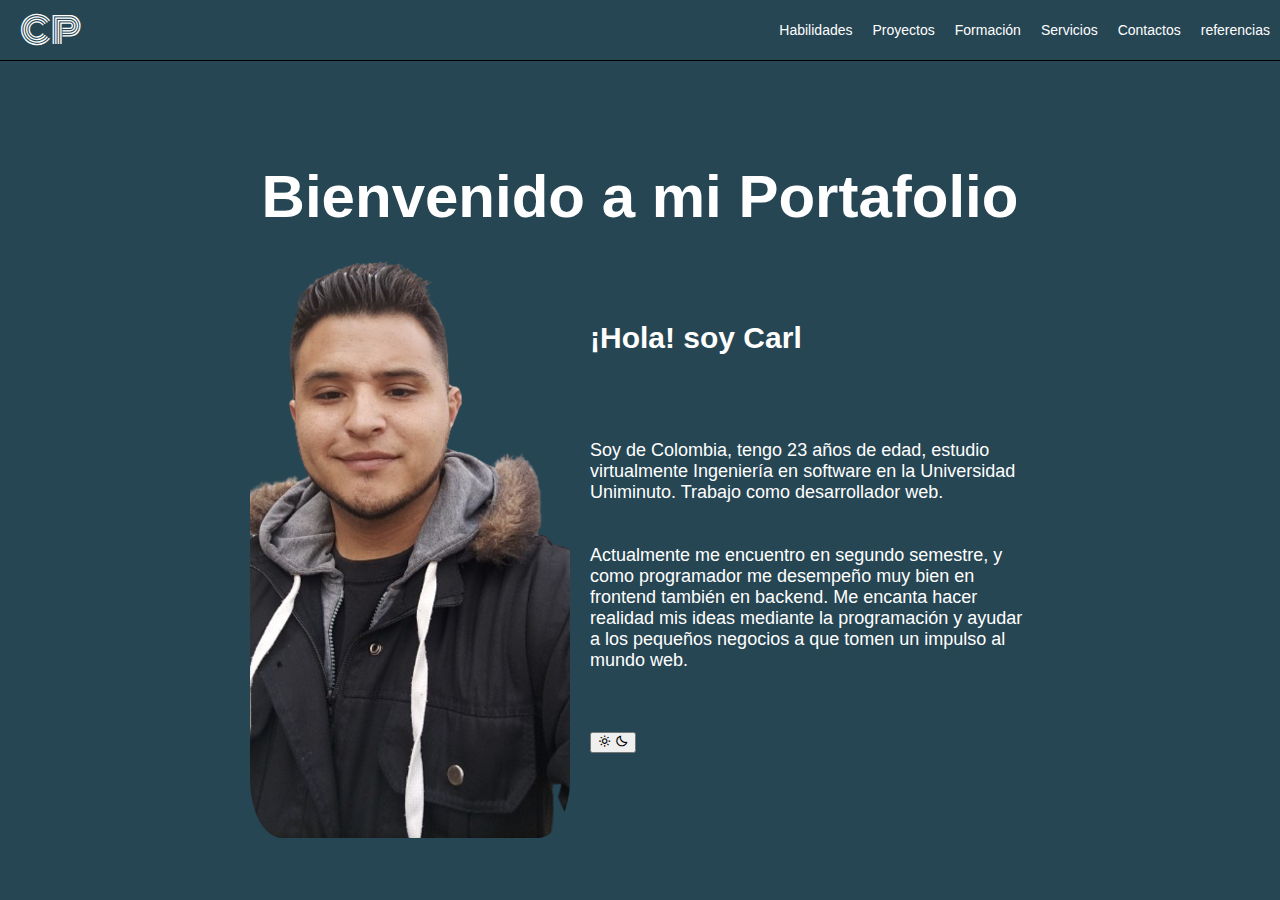
<file: index.html>
<!DOCTYPE html>
<html lang="es">
  <head>
    <script src="https://ajax.googleapis.com/ajax/libs/jquery/3.5.1/jquery.min.js"></script>

    <meta charset="UTF-8" />
    <meta name="viewport" content="width=device-width, initial-scale=1.0" />
    <title>CP-Carlos Patiño</title>
    <link
      rel="stylesheet"
      href="https://fonts.googleapis.com/css2?family=Monoton&display=swap"
    />
    <link rel="stylesheet" href="https://boxicons.com/css/boxicons.min.css" />
    <link rel="stylesheet" href="css/styles.css" />
  </head>
  <body>
    <div class="navbar">
      <p
        class="navbar-name"
        id="navbarName"
        onclick="window.location.href='index.html'"
      >
        Carlos Patiño
      </p>
      <a
        href="index.html"
        class="initials light-mode-logo"
        onmouseover="showName();"
        onmouseout="hideName();"
      >
        <span class="visible-text" id="initials">CP</span>
        <span class="full-name" style="display: none">CARLOS PATIÑO</span>
      </a>
      <div class="navbar-toggler" onclick="toggleNav()">
        <div class="line"></div>
        <div class="line"></div>
        <div class="line"></div>
      </div>
      <div class="navbar-right" id="navbarRight">
        <a href="habilidades.html" class="navbar-button">Habilidades</a>
        <a href="proyectos.html" class="navbar-button">Proyectos</a>
        <a href="formacion.html" class="navbar-button">Formación</a>
        <a href="servicios.html" class="navbar-button">Servicios</a>
        <a href="contactos.html" class="navbar-button">Contactos</a>
        <a href="referencias.html" class="navbar-button">referencias</a>
      </div>
    </div>

    <main>
      <h1 style="font-size: 60px">Bienvenido a mi Portafolio</h1>
      <br />
      <div class="info-container">
        <img src="foto.png" alt="Tu foto" />
        <div class="description">
          <br /><br />
          <h2 id="titulo-container" style="font-size: 80px"></h2>
          <br /><br />
          <p>
            Soy de Colombia, tengo 23 años de edad, estudio virtualmente
            Ingeniería en software en la Universidad Uniminuto. Trabajo como
            desarrollador web.<br /><br /><br />Actualmente me encuentro en
            segundo semestre, y como programador me desempeño muy bien en
            frontend también en backend. Me encanta hacer realidad mis ideas
            mediante la programación y ayudar a los pequeños negocios a que
            tomen un impulso al mundo web.
          </p>
          <br /><br />
          <button id="themeButton">
            <span class="icon-container">
              <i class="bx bx-sun"></i>
              <i class="bx bx-moon"></i>
            </span>
          </button>
        </div>
      </div>
    </main>

    <script src="js/script.js"></script>
  </body>
</html>
</file>
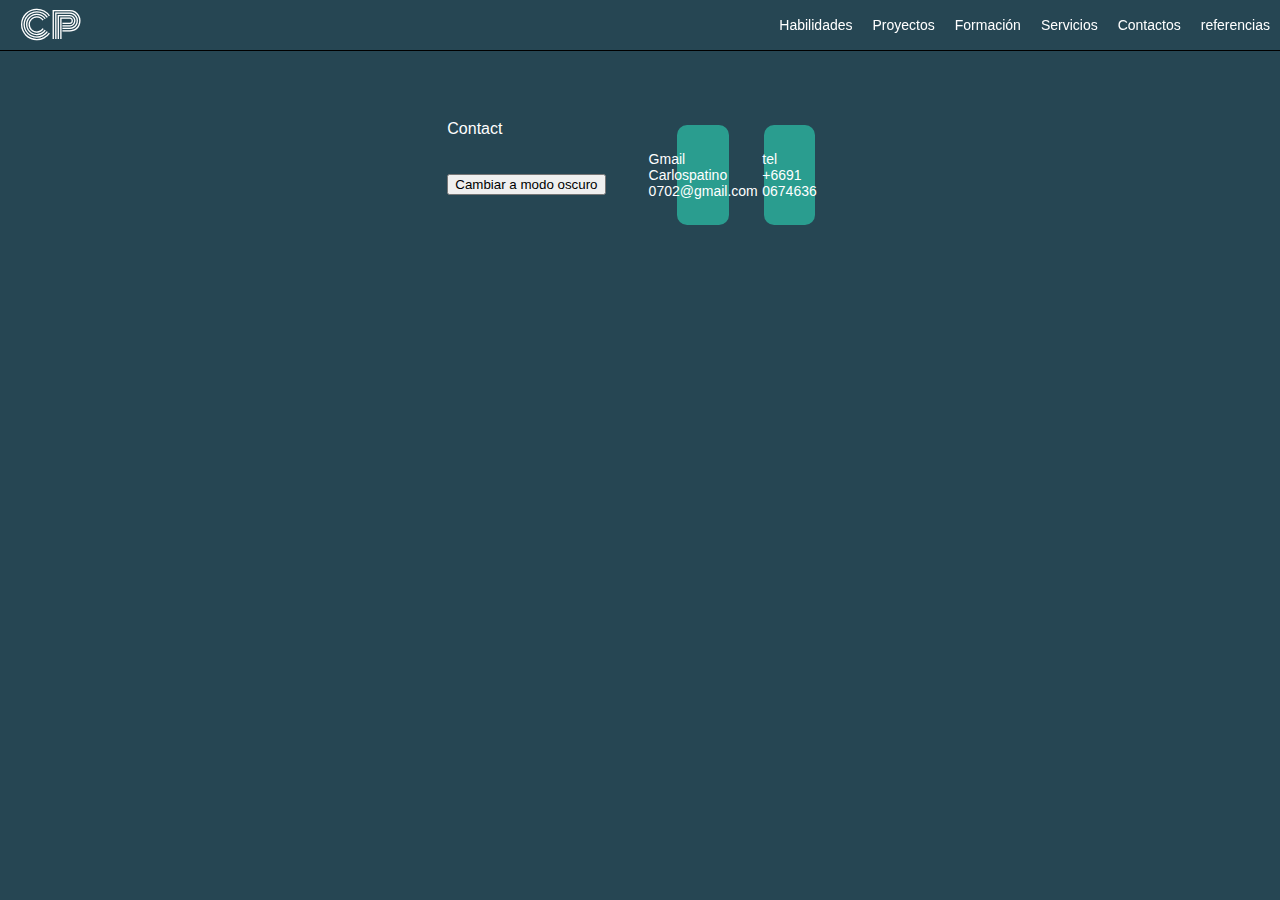
<file: contactos.html>
<!DOCTYPE html>
<html lang="es">
  <head>
    <script src="https://ajax.googleapis.com/ajax/libs/jquery/3.5.1/jquery.min.js"></script>
    <meta charset="UTF-8" />
    <meta name="viewport" content="width=device-width, initial-scale=1.0" />
    <title>CP-CONTACTOS</title>
    <link
      rel="stylesheet"
      href="https://fonts.googleapis.com/css2?family=Monoton&display=swap"
    />
    <link rel="stylesheet" href="css/styles5.css" />
  </head>
  <body>
    <div class="navbar">
      <p
        class="navbar-name"
        id="navbarName"
        onclick="window.location.href='index.html'"
      >
        Carlos Patiño
      </p>
      <a
        href="index.html"
        class="initials light-mode-logo"
        onmouseover="showName();"
        onmouseout="hideName();"
      >
        <span class="visible-text" id="initials">CP</span>
        <span class="full-name" style="display: none">CARLOS PATIÑO</span>
      </a>
      <div class="navbar-toggler" onclick="toggleNav()">
        <div class="line"></div>
        <div class="line"></div>
        <div class="line"></div>
      </div>
      <div class="navbar-right" id="navbarRight">
        <a href="habilidades.html" class="navbar-button">Habilidades</a>
        <a href="proyectos.html" class="navbar-button">Proyectos</a>
        <a href="formacion.html" class="navbar-button">Formación</a>
        <a href="servicios.html" class="navbar-button">Servicios</a>
        <a href="contactos.html" class="navbar-button">Contactos</a>
        <a href="referencias.html" class="navbar-button">referencias</a>
      </div>
    </div>

    <main>
      <div class="center-container">
        <div class="box" id="left-box">
          <div id="titulo-container"><br><br><br><br><br>
            <h1 id="titulo-grande">Contactame atravez de</h1>
          </div>
          <br /><br />

          <button id="themeButton">Cambiar a modo oscuro</button>
        </div>
        <div class="vertical-divider"></div>
        <div class="box" id="right-box">
          <div class="icon-group">
            <div class="icon">Gmail <br> Carlospatino <br> 0702@gmail.com</div>
            <div class="icon">tel +6691 <br> 0674636</div>
          
       

        </div>
      </div>
      <script src="js/script5.js"></script>
    </main>
  </body>
</html>
</file>
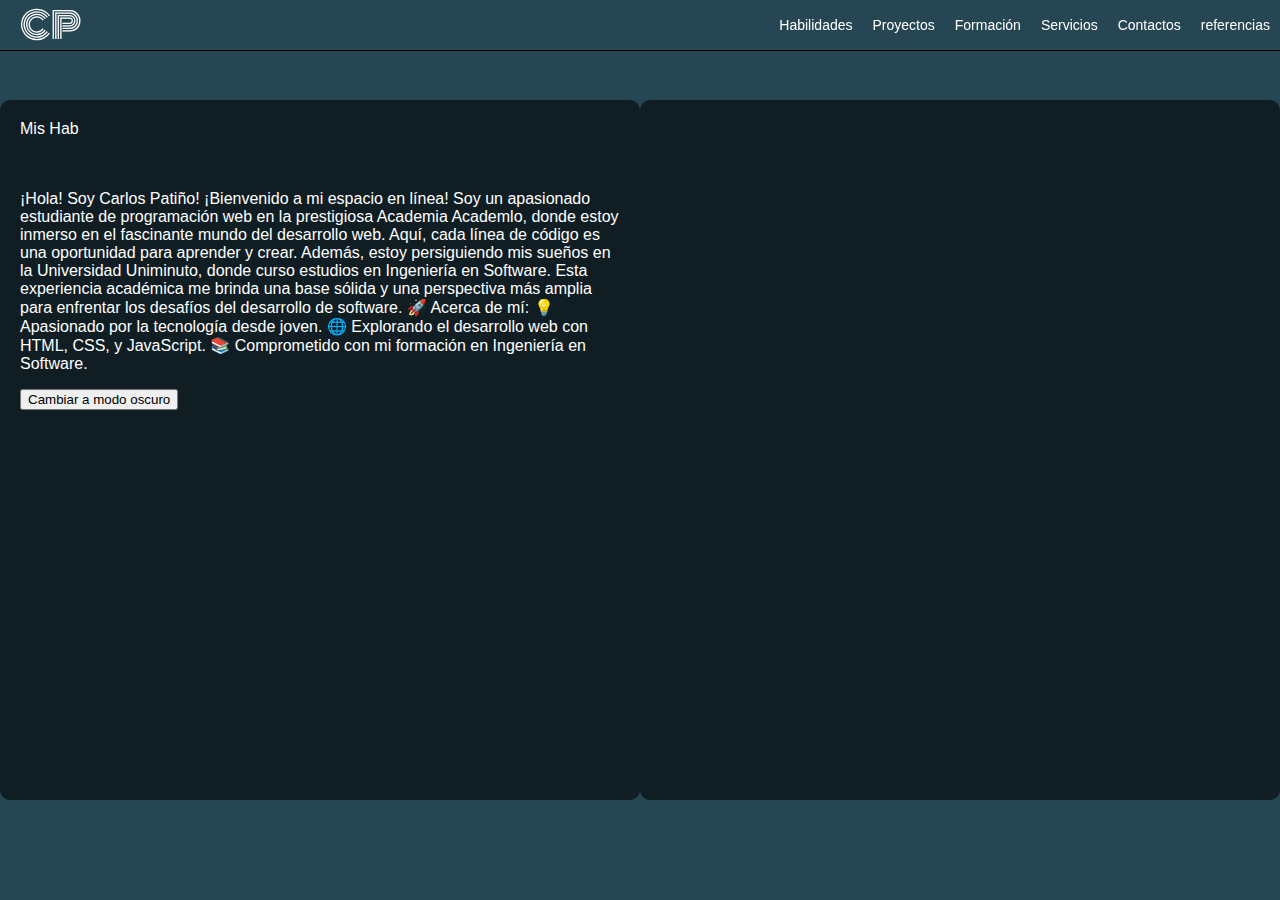
<file: formacion.html>
<!DOCTYPE html>
<html lang="es">
  <head>
    <script src="https://ajax.googleapis.com/ajax/libs/jquery/3.5.1/jquery.min.js"></script>
    <meta charset="UTF-8" />
    <meta name="viewport" content="width=device-width, initial-scale=1.0" />
    <title>CP-formacion</title>
    <link
      rel="stylesheet"
      href="https://fonts.googleapis.com/css2?family=Monoton&display=swap"
    />
    <link rel="stylesheet" href="css/styles3.css" />
  </head>
  <body>
    <div class="navbar">
      <p
        class="navbar-name"
        id="navbarName"
        onclick="window.location.href='index.html'"
      >
        Carlos Patiño
      </p>
      <a
        href="index.html"
        class="initials light-mode-logo"
        onmouseover="showName();"
        onmouseout="hideName();"
      >
        <span class="visible-text" id="initials">CP</span>
        <span class="full-name" style="display: none">CARLOS PATIÑO</span>
      </a>
      <div class="navbar-toggler" onclick="toggleNav()">
        <div class="line"></div>
        <div class="line"></div>
        <div class="line"></div>
      </div>
      <div class="navbar-right" id="navbarRight">
        <a href="habilidades.html" class="navbar-button">Habilidades</a>
        <a href="proyectos.html" class="navbar-button">Proyectos</a>
        <a href="formacion.html" class="navbar-button">Formación</a>
        <a href="servicios.html" class="navbar-button">Servicios</a>
        <a href="contactos.html" class="navbar-button">Contactos</a>
        <a href="referencias.html" class="navbar-button">referencias</a>
      </div>
    </div>

    <main>
      <div class="center-container">
        <div class="box" id="left-box">
          <div id="titulo-container">
            <h1 id="titulo-grande">Mi formacion</h1>
          </div>
          <br /><br />
          <p>
            ¡Hola! Soy Carlos Patiño! ¡Bienvenido a mi espacio en línea! Soy un
            apasionado estudiante de programación web en la prestigiosa Academia
            Academlo, donde estoy inmerso en el fascinante mundo del desarrollo
            web. Aquí, cada línea de código es una oportunidad para aprender y
            crear. Además, estoy persiguiendo mis sueños en la Universidad
            Uniminuto, donde curso estudios en Ingeniería en Software. Esta
            experiencia académica me brinda una base sólida y una perspectiva
            más amplia para enfrentar los desafíos del desarrollo de software.
            🚀 Acerca de mí: 💡 Apasionado por la tecnología desde joven. 🌐
            Explorando el desarrollo web con HTML, CSS, y JavaScript. 📚
            Comprometido con mi formación en Ingeniería en Software.
          </p>
          <button id="themeButton">Cambiar a modo oscuro</button>
        </div>
        <div class="vertical-divider"></div>
        <div class="box" id="right-box"></div>
      </div>
      <script src="js/script3.js"></script>
    </main>
  </body>
</html>
</file>
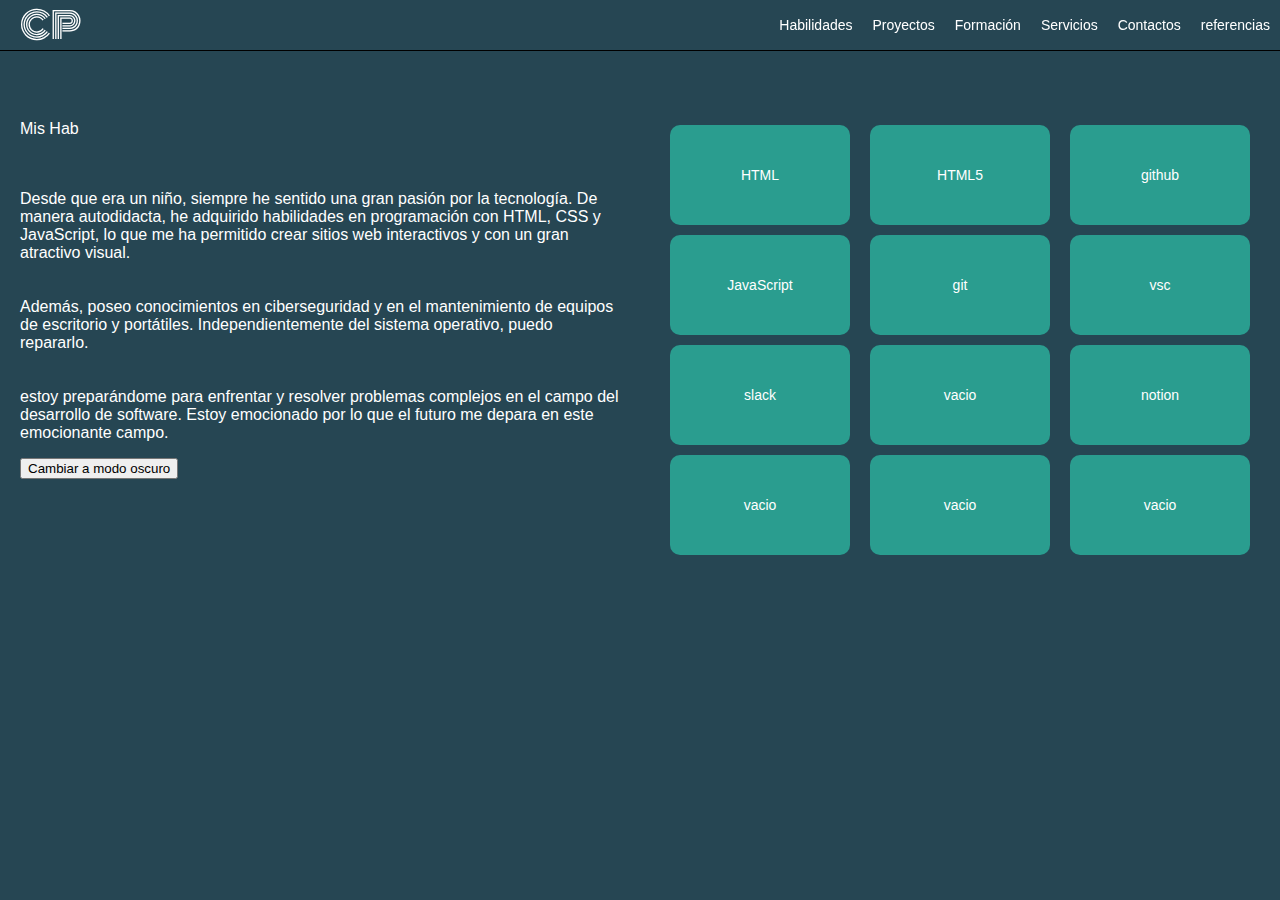
<file: habilidades.html>
<!DOCTYPE html>
<html lang="es">
  <head>
    <script src="https://ajax.googleapis.com/ajax/libs/jquery/3.5.1/jquery.min.js"></script>
    <meta charset="UTF-8" />
    <meta name="viewport" content="width=device-width, initial-scale=1.0" />
    <title>CP-Habilidades</title>
    <link
      rel="stylesheet"
      href="https://fonts.googleapis.com/css2?family=Monoton&display=swap"
    />
    <link rel="stylesheet" href="css/styles1.css" />
  </head>
  <body>
    <div class="navbar">
      <p
        class="navbar-name"
        id="navbarName"
        onclick="window.location.href='index.html'"
      >
        Carlos Patiño
      </p>
      <a
        href="index.html"
        class="initials light-mode-logo"
        onmouseover="showName();"
        onmouseout="hideName();"
      >
        <span class="visible-text" id="initials">CP</span>
        <span class="full-name" style="display: none">CARLOS PATIÑO</span>
      </a>
      <div class="navbar-toggler" onclick="toggleNav()">
        <div class="line"></div>
        <div class="line"></div>
        <div class="line"></div>
      </div>
      <div class="navbar-right" id="navbarRight">
        <a href="habilidades.html" class="navbar-button">Habilidades</a>
        <a href="proyectos.html" class="navbar-button">Proyectos</a>
        <a href="formacion.html" class="navbar-button">Formación</a>
        <a href="servicios.html" class="navbar-button">Servicios</a>
        <a href="contactos.html" class="navbar-button">Contactos</a>
        <a href="referencias.html" class="navbar-button">referencias</a>
      </div>
    </div>

    <main>
      <div class="center-container">
        <div class="box" id="left-box">
          <div id="titulo-container">
            <h1 id="titulo-grande">Mis Habilidades</h1>
          </div>
          <br /><br />
          <p>
            Desde que era un niño, siempre he sentido una gran pasión por la
            tecnología. De manera autodidacta, he adquirido habilidades en
            programación con HTML, CSS y JavaScript, lo que me ha permitido
            crear sitios web interactivos y con un gran atractivo visual.
            <br /><br /><br />
            Además, poseo conocimientos en ciberseguridad y en el mantenimiento
            de equipos de escritorio y portátiles. Independientemente del
            sistema operativo, puedo repararlo.
            <br /><br /><br />
            estoy preparándome para enfrentar y resolver problemas complejos en
            el campo del desarrollo de software. Estoy emocionado por lo que el
            futuro me depara en este emocionante campo.
          </p>
          <button id="themeButton">Cambiar a modo oscuro</button>
        </div>
        <div class="vertical-divider"></div>
        <div class="box" id="right-box">
          <div class="icon-group">
            <div class="icon">HTML</div>
            <div class="icon">HTML5</div>
            <div class="icon">github</div>
            <div class="icon">JavaScript</div>
            <div class="icon">git</div>
            <div class="icon">vsc</div>
            <div class="icon">slack</div>
            <div class="icon">vacio</div>
            <div class="icon">notion</div>
            <div class="icon">vacio</div>
            <div class="icon">vacio</div>
            <div class="icon">vacio</div>
          </div>
        </div>
      </div>
      <script src="js/script1.js"></script>
    </main>
  </body>
</html>
</file>
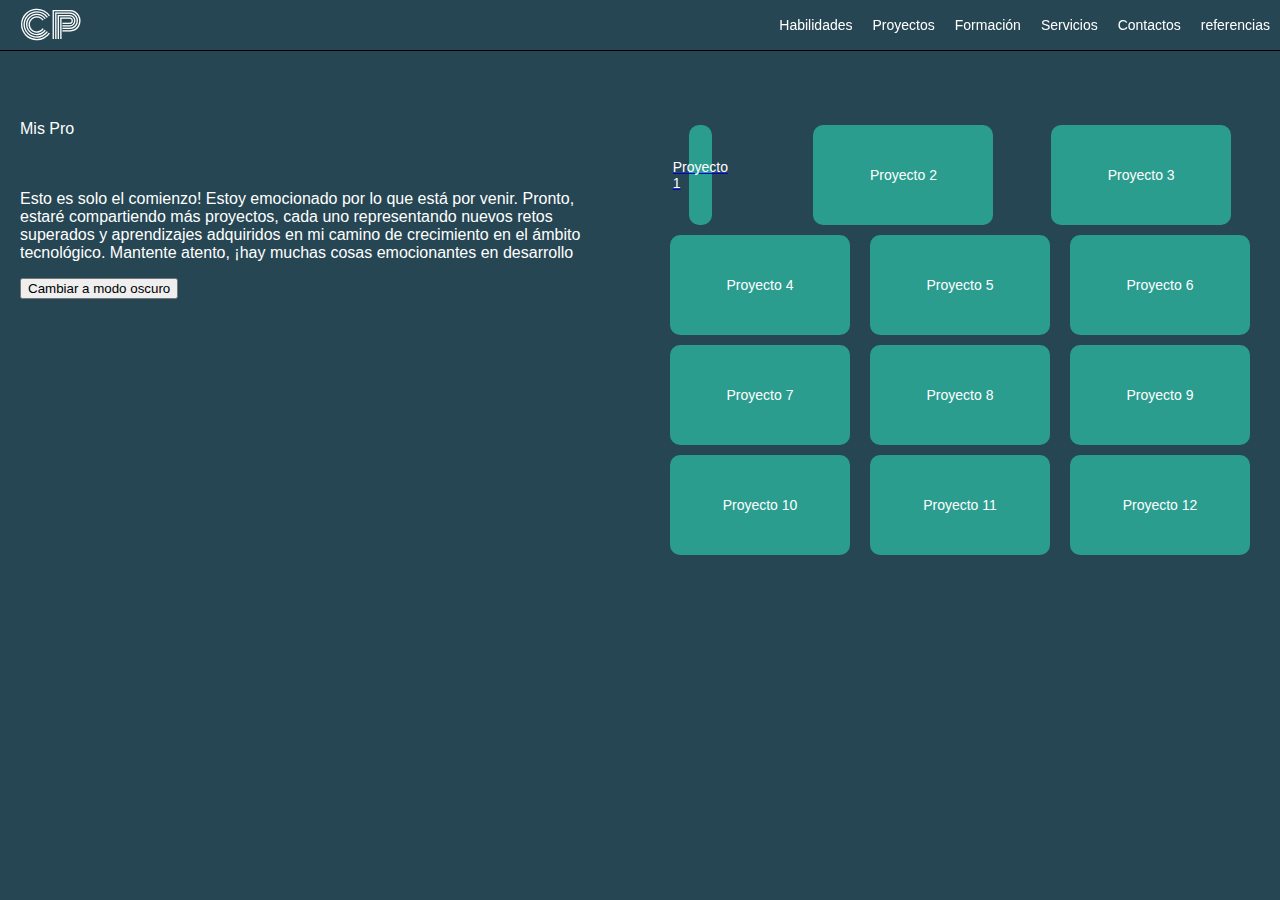
<file: proyectos.html>
<!DOCTYPE html>
<html lang="es">
  <head>
    <script src="https://ajax.googleapis.com/ajax/libs/jquery/3.5.1/jquery.min.js"></script>
    <meta charset="UTF-8" />
    <meta name="viewport" content="width=device-width, initial-scale=1.0" />
    <title>CP-Proyectos</title>
    <link
      rel="stylesheet"
      href="https://fonts.googleapis.com/css2?family=Monoton&display=swap"
    />
    <link rel="stylesheet" href="css/styles2.css" />
  </head>
  <body>
    <div class="navbar">
      <p
        class="navbar-name"
        id="navbarName"
        onclick="window.location.href='index.html'"
      >
        Carlos Patiño
      </p>
      <a
        href="index.html"
        class="initials light-mode-logo"
        onmouseover="showName();"
        onmouseout="hideName();"
      >
        <span class="visible-text" id="initials">CP</span>
        <span class="full-name" style="display: none">CARLOS PATIÑO</span>
      </a>
      <div class="navbar-toggler" onclick="toggleNav()">
        <div class="line"></div>
        <div class="line"></div>
        <div class="line"></div>
      </div>
      <div class="navbar-right" id="navbarRight">
        <a href="habilidades.html" class="navbar-button">Habilidades</a>
        <a href="proyectos.html" class="navbar-button">Proyectos</a>
        <a href="formacion.html" class="navbar-button">Formación</a>
        <a href="servicios.html" class="navbar-button">Servicios</a>
        <a href="contactos.html" class="navbar-button">Contactos</a>
        <a href="referencias.html" class="navbar-button">referencias</a>
      </div>
    </div>

    <main>
      <div class="center-container">
        <div class="box" id="left-box">
          <div id="titulo-container">
            <h1 id="titulo-grande">Mis Proyectos</h1>
          </div>
          <br /><br />
          <p>
            Esto es solo el comienzo! Estoy emocionado por lo que está por
            venir. Pronto, estaré compartiendo más proyectos, cada uno
            representando nuevos retos superados y aprendizajes adquiridos en mi
            camino de crecimiento en el ámbito tecnológico. Mantente atento,
            ¡hay muchas cosas emocionantes en desarrollo
          </p>
          <button id="themeButton">Cambiar a modo oscuro</button>
        </div>
        <div class="vertical-divider"></div>
        <div class="box" id="right-box">
          <div class="icon-group">
            <a href="index.html" class="block-link">
              <div class="icon">Proyecto 1</div>
            </a>
            <div class="icon">Proyecto 2</div>
            <div class="icon">Proyecto 3</div>
            <div class="icon">Proyecto 4</div>
            <div class="icon">Proyecto 5</div>
            <div class="icon">Proyecto 6</div>
            <div class="icon">Proyecto 7</div>
            <div class="icon">Proyecto 8</div>
            <div class="icon">Proyecto 9</div>
            <div class="icon">Proyecto 10</div>
            <div class="icon">Proyecto 11</div>
            <div class="icon">Proyecto 12</div>
          </div>
        </div>
      </div>
      <script src="js/script2.js"></script>
    </main>
  </body>
</html>
</file>
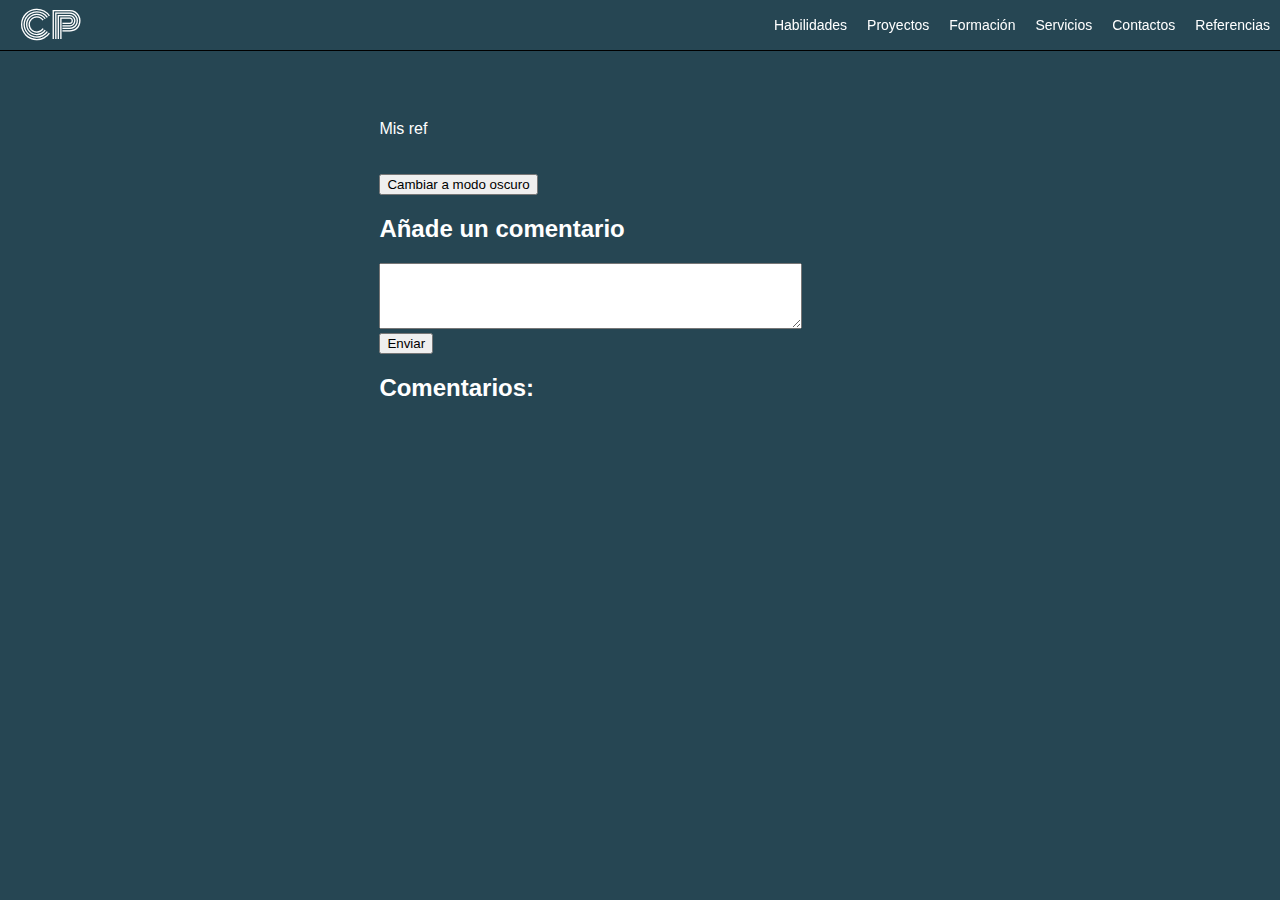
<file: referencias.html>
<!DOCTYPE html>
<html lang="es">
  <head>
    <script src="https://ajax.googleapis.com/ajax/libs/jquery/3.5.1/jquery.min.js"></script>
    <meta charset="UTF-8" />
    <meta name="viewport" content="width=device-width, initial-scale=1.0" />
    <title>CP-Habilidades</title>
    <link
      rel="stylesheet"
      href="https://fonts.googleapis.com/css2?family=Monoton&display=swap"
    />
    <link rel="stylesheet" href="css/styles6.css" />
  </head>
  <body>
    <div class="navbar">
      <p
        class="navbar-name"
        id="navbarName"
        onclick="window.location.href='index.html'"
      >
        Carlos Patiño
      </p>
      <a
        href="index.html"
        class="initials light-mode-logo"
        onmouseover="showName();"
        onmouseout="hideName();"
      >
        <span class="visible-text" id="initials">CP</span>
        <span class="full-name" style="display: none">CARLOS PATIÑO</span>
      </a>
      <div class="navbar-toggler" onclick="toggleNav()">
        <div class="line"></div>
        <div class="line"></div>
        <div class="line"></div>
      </div>
      <div class="navbar-right" id="navbarRight">
        <a href="habilidades.html" class="navbar-button">Habilidades</a>
        <a href="proyectos.html" class="navbar-button">Proyectos</a>
        <a href="formacion.html" class="navbar-button">Formación</a>
        <a href="servicios.html" class="navbar-button">Servicios</a>
        <a href="contactos.html" class="navbar-button">Contactos</a>
        <a href="referencias.html" class="navbar-button">Referencias</a>
      </div>
    </div>

    <main>
      <div class="center-container">
        <div class="box" id="left-box">
          <div id="titulo-container">
            <h1 id="titulo-grande">Mis Habilidades</h1>
          </div>
          <br /><br />

          <button id="themeButton">Cambiar a modo oscuro</button>

          <h2>Añade un comentario</h2>
          <textarea id="comment" rows="4" cols="50"></textarea>
          <button onclick="addComment()">Enviar</button>

          <h2>Comentarios:</h2>
          <div id="comments"></div>
        </div>
        <div class="vertical-divider"></div>
        <div class="box" id="right-box"></div>
      </div>
      <script src="js/script6.js"></script>
    </main>
  </body>
</html>
</file>
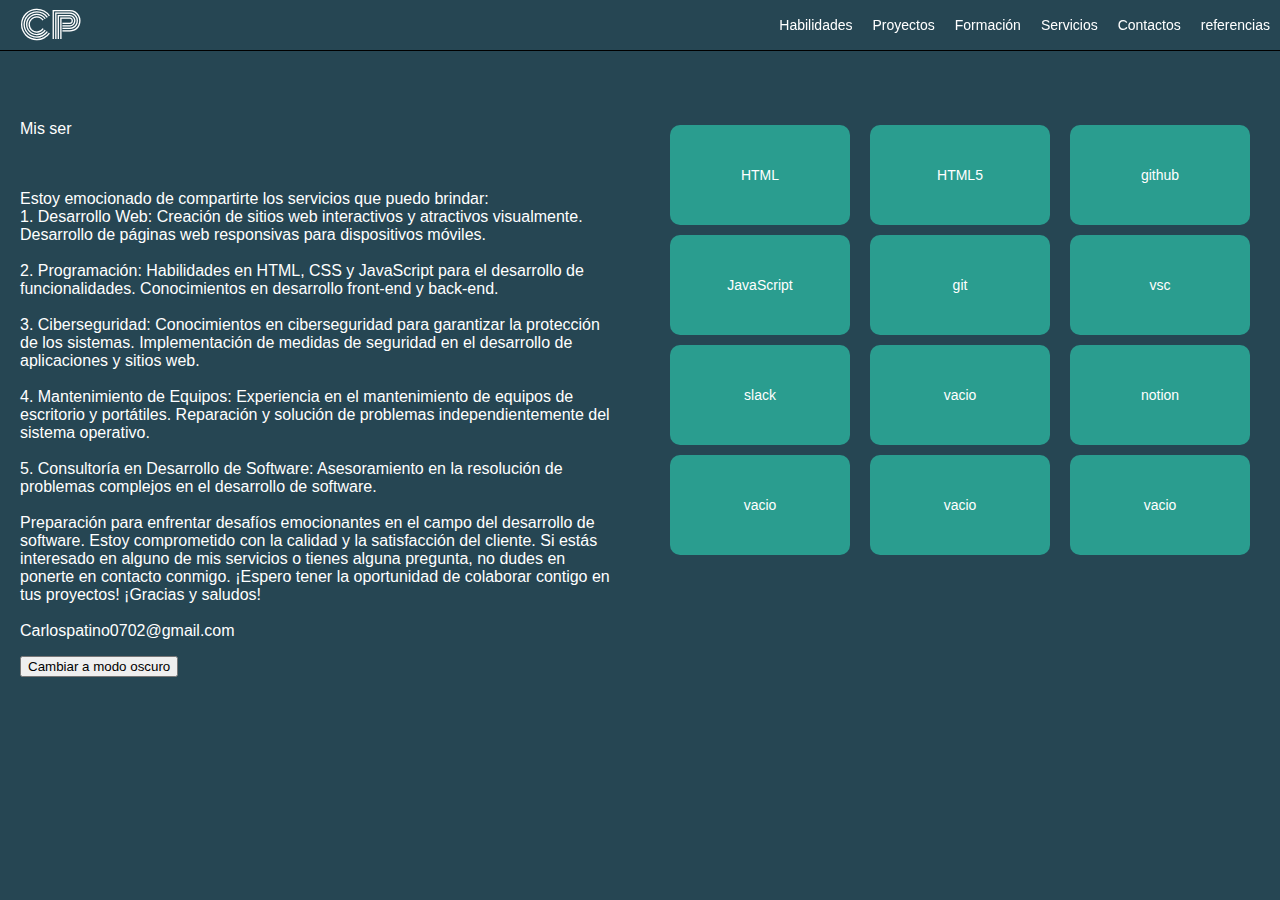
<file: servicios.html>
<!DOCTYPE html>
<html lang="es">
  <head>
    <script src="https://ajax.googleapis.com/ajax/libs/jquery/3.5.1/jquery.min.js"></script>
    <meta charset="UTF-8" />
    <meta name="viewport" content="width=device-width, initial-scale=1.0" />
    <title>CP-servicios</title>
    <link
      rel="stylesheet"
      href="https://fonts.googleapis.com/css2?family=Monoton&display=swap"
    />
    <link rel="stylesheet" href="css/styles4.css" />
  </head>
  <body>
    <div class="navbar">
      <p
        class="navbar-name"
        id="navbarName"
        onclick="window.location.href='index.html'"
      >
        Carlos Patiño
      </p>
      <a
        href="index.html"
        class="initials light-mode-logo"
        onmouseover="showName();"
        onmouseout="hideName();"
      >
        <span class="visible-text" id="initials">CP</span>
        <span class="full-name" style="display: none">CARLOS PATIÑO</span>
      </a>
      <div class="navbar-toggler" onclick="toggleNav()">
        <div class="line"></div>
        <div class="line"></div>
        <div class="line"></div>
      </div>
      <div class="navbar-right" id="navbarRight">
        <a href="habilidades.html" class="navbar-button">Habilidades</a>
        <a href="proyectos.html" class="navbar-button">Proyectos</a>
        <a href="formacion.html" class="navbar-button">Formación</a>
        <a href="servicios.html" class="navbar-button">Servicios</a>
        <a href="contactos.html" class="navbar-button">Contactos</a>
        <a href="referencias.html" class="navbar-button">referencias</a>
      </div>
    </div>

    <main>
      <div class="center-container">
        <div class="box" id="left-box">
          <div id="titulo-container">
            <h1 id="titulo-grande">Contactame atraves de</h1>
          </div>
          <br /><br />
          <p>
            Estoy emocionado de compartirte los servicios que puedo brindar:
            <br />
            1. Desarrollo Web: Creación de sitios web interactivos y atractivos
            visualmente. Desarrollo de páginas web responsivas para dispositivos
            móviles. <br /><br />2. Programación: Habilidades en HTML, CSS y
            JavaScript para el desarrollo de funcionalidades. Conocimientos en
            desarrollo front-end y back-end. <br /><br />3. Ciberseguridad:
            Conocimientos en ciberseguridad para garantizar la protección de los
            sistemas. Implementación de medidas de seguridad en el desarrollo de
            aplicaciones y sitios web. <br /><br />4. Mantenimiento de Equipos:
            Experiencia en el mantenimiento de equipos de escritorio y
            portátiles. Reparación y solución de problemas independientemente
            del sistema operativo. <br /><br />5. Consultoría en Desarrollo de
            Software: Asesoramiento en la resolución de problemas complejos en
            el desarrollo de software. <br /><br />
            Preparación para enfrentar desafíos emocionantes en el campo del
            desarrollo de software. Estoy comprometido con la calidad y la
            satisfacción del cliente. Si estás interesado en alguno de mis
            servicios o tienes alguna pregunta, no dudes en ponerte en contacto
            conmigo. ¡Espero tener la oportunidad de colaborar contigo en tus
            proyectos! ¡Gracias y saludos!
            <br /><br />Carlospatino0702@gmail.com
          </p>
          <button id="themeButton">Cambiar a modo oscuro</button>
        </div>
        <div class="vertical-divider"></div>
        <div class="box" id="right-box">
          <div class="icon-group">
            <div class="icon">HTML</div>
            <div class="icon">HTML5</div>
            <div class="icon">github</div>
            <div class="icon">JavaScript</div>
            <div class="icon">git</div>
            <div class="icon">vsc</div>
            <div class="icon">slack</div>
            <div class="icon">vacio</div>
            <div class="icon">notion</div>
            <div class="icon">vacio</div>
            <div class="icon">vacio</div>
            <div class="icon">vacio</div>
          </div>
        </div>
      </div>
      <script src="js/script4.js"></script>
    </main>
  </body>
</html>
</file>
<file: css/styles.css>
body {
  margin: 0;
  padding: 0;
  background-color: #264653;
  font-family: "Arial", sans-serif;
  color: white;
  display: flex;
  justify-content: center;
  align-items: center;
  min-height: 100vh;
}

.navbar {
  background-color: #264653;
  border-bottom: 1px solid black;
  display: flex;
  align-items: center;
  justify-content: space-between;
  padding: 2px 20px;
  width: 100%;
  position: fixed;
  top: 0;
  z-index: 1000;
}

.navbar-right {
  display: flex;
  align-items: center;
}

.navbar-button {
  font-family: "Arial", sans-serif;
  font-size: 14px;
  color: white;
  background-color: transparent;
  border: none;
  cursor: pointer;
  padding: 10px;
  transition: background-color 0.3s ease;
  text-decoration: none;
}

.navbar-button:hover {
  background-color: #2a9d8f;
}

.navbar-toggler {
  display: none;
}

@media only screen and (max-width: 768px) {
  .navbar-toggler {
    display: block;
  }
}

.navbar-right {
  flex-direction: row;
}

@media only screen and (max-width: 768px) {
  .navbar-right {
    flex-direction: column;
  }
}

.line {
  width: 30px;
  height: 3px;
  background-color: white;
  margin: 6px;
}

main {
  text-align: center;
  padding: 10px;
  width: 80%;
  max-width: 800px;
  margin-top: 80px;
}

h1 {
  margin-bottom: 5px;
}

#titulo-grande {
  font-size: 36px;
  font-family: Arial, sans-serif;
}

.info-container {
  display: flex;
  justify-content: center;
  align-items: flex-start;
  flex-wrap: wrap;
  text-align: center;
}

.info-container img {
  max-width: 40%;
  height: auto;
  border-radius: 10%;
  margin-right: 20px;
  margin-bottom: 20px;
}

.description {
  max-width: 55%;
  text-align: left;
  font-size: 18px;
}

@media only screen and (max-width: 768px) {
  .navbar-right {
    display: none;
    align-items: center;
    flex-direction: column;
    width: 100%;
    position: absolute;
    top: 100%;
    left: 0;
    background-color: #264653;
    text-align: center;
    box-shadow: 0px 8px 16px 0px rgba(0, 0, 0, 0.2);
    z-index: 100;
    height: 250px;
  }
  .navbar-button {
    width: 100%;
    padding: 20px;
    font-size: 18px;
    border: none;
    border-bottom: 1px solid #ddd;
    background-color: #264653;
    color: white;
    transition: background-color 0.3s ease, color 0.3s ease;
  }

  .navbar-button:hover {
    background-color: #2a9d8f;
    color: black;
  }
  .info-container {
    display: flex;
    justify-content: center;
    align-items: center;
    flex-wrap: wrap;
    text-align: center;
  }

  .info-container img {
    max-width: 70%;
    height: auto;
    border-radius: 10%;
    margin-right: 5px;
    margin-bottom: 3px;
  }

  .description {
    max-width: 100%;
    text-align: center;
  }
}

.initials {
  font-family: "Monoton", cursive;
  font-size: 36px;
  color: white;
  text-decoration: none;
  margin-left: 20px;
}

.initials {
  display: block;
}

@media only screen and (max-width: 768px) {
  .initials {
    display: none;
  }
}

.navbar-name {
  display: none;
  font-family: "Monoton", cursive;
  font-size: 24px;
  color: white;
}

@media only screen and (max-width: 768px) {
  .navbar-name {
    display: block;
    width: 100%;
    text-align: center;
  }
}

body.light-mode {
  background-color: white;
  color: black;
}

.navbar.light-mode {
  background-color: black;
  border-bottom: 1px solid white;
}

.navbar-button.light-mode {
  color: white;
}

.line.light-mode {
  background-color: white;
}

.initials.light-mode-logo {
  color: white;
}

body.light-mode .initials.light-mode-logo {
  color: white;
}
</file>
<file: css/styles5.css>
body {
  margin: 0;
  padding: 0;
  background-color: #264653;
  font-family: "Arial", sans-serif;
  color: white;
  display: flex;
  align-items: center;
  justify-content: center;
  height: auto;
}

.navbar {
  height: 50px;

  background-color: #264653;
  border-bottom: 1px solid black;
  display: flex;
  align-items: center;
  justify-content: space-between;

  width: 100%;
  position: fixed;
  top: 0;
  z-index: 1000;
}

.navbar-right {
  display: flex;
  align-items: center;
}

.navbar-button {
  font-family: "Arial", sans-serif;
  font-size: 14px;
  color: white;
  background-color: transparent;
  border: none;
  cursor: pointer;
  padding: 10px;
  transition: background-color 0.3s ease;
  text-decoration: none;
}

.navbar-button:hover {
  background-color: #2a9d8f;
}

.navbar-toggler {
  display: none;
}

@media only screen and (max-width: 768px) {
  .navbar-toggler {
    display: block;
  }
}

.navbar-right {
  flex-direction: row;
}

@media only screen and (max-width: 768px) {
  .center-container {
    flex-direction: column;
  }
}

@media only screen and (max-width: 768px) {
  .navbar-right {
    flex-direction: column;
  }
}

.line {
  width: 30px;
  height: 2px;
  background-color: white;
  margin: 5px;
}

main {
  display: flex;
  align-items: center;
  justify-content: center;
  height: 100vh;
}

h1 {
  font-size: 60px !important;
}

.info-container {
  display: flex;
  justify-content: stretch;
  align-items: flex-start;
  flex-wrap: wrap;
}

.info-container img {
  max-width: 40%;
  height: auto;
  border-radius: 10%;
  margin-right: 20px;
  margin-bottom: 20px;
}

.description {
  max-width: 55%;
  text-align: left;
  font-size: 18px;
}

@media only screen and (max-width: 768px) {
  .navbar-right {
    display: none;
    position: absolute;
    top: 100%;
    left: 0;
    width: 100%;
    background-color: #264653;
    text-align: center;
    box-shadow: 0px 8px 16px 0px rgba(0, 0, 0, 0.2);
    z-index: 100;
  }

  .info-container {
    display: flex;
    justify-content: center;
    align-items: center;
    flex-wrap: wrap;
    text-align: center;
  }

  .info-container img {
    max-width: 70%;
    height: auto;
    border-radius: 10%;
    margin-right: 5px;
    margin-bottom: 3px;
  }

  .description {
    max-width: 100%;
    text-align: center;
  }
}

.initials {
  font-family: "Monoton", cursive;
  font-size: 36px;
  color: white;
  text-decoration: none;
  margin-left: 20px;
}

.initials {
  display: block;
}

@media only screen and (max-width: 768px) {
  .initials {
    display: none;
  }
}

.navbar-name {
  display: none;
  font-family: "Monoton", cursive;
  font-size: 24px;
  color: white;
}

@media only screen and (max-width: 768px) {
  .navbar-name {
    display: block;
    width: 100%;
    text-align: center;
  }
}

body.light-mode {
  background-color: white;
  color: black;
}

.navbar.light-mode {
  background-color: black;
  border-bottom: 1px solid white;
}

.navbar-button.light-mode {
  color: white;
}

.line.light-mode {
  background-color: white;
}

.initials.light-mode-logo {
  color: white;
}

body.light-mode .initials.light-mode-logo {
  color: white;
}

.center-container {
  display: flex;
}

.box {
  flex: 1;
  padding: 20px;
  background-color: rgba(0, 0, 0, 0);
  border-radius: 10px;
  box-sizing: border-box;
  margin: 10px;
  width: 700px;
  height: 700px;
}

.icon-group {
  flex: 0 0 100%;
  display: flex;
  flex-wrap: wrap;
  justify-content: space-around;
  margin-bottom: 160px;
}

.icon {
  width: 100px;
  height: 100px;
  background-color: #2a9d8f;
  color: white;
  display: flex;
  align-items: center;
  justify-content: center;
  margin-right: 10px;
  margin-bottom: 10px;
  cursor: pointer;
  transition: background-color 0.3s ease, transform 0.3s ease;
  border-radius: 10px;
  font-size: 14px;
}

.icon:hover {
  background-color: #264653;
  transform: scale(1.1) rotateY(10deg);
}

.pagination {
  display: flex;
  justify-content: center;
  margin-top: 10px;
}

.dot {
  width: 10px;
  height: 10px;
  background-color: #2a9d8f;
  border-radius: 50%;
  margin: 0 5px;
  cursor: pointer;
  transition: background-color 0.3s ease;
}

.dot.active {
  background-color: #264653;
}
/* Estilos para dispositivos móviles */
@media only screen and (max-width: 768px) {
  .center-container {
    flex-direction: column;
    align-items: center;
  }
}

.box {
  width: 100%;
  margin: 10px 0;
}

.texto-container {
  text-align: center;
}

.icon-container {
  display: flex;
  flex-wrap: wrap;
  justify-content: center;
}

.icon {
  width: 30%;
  margin: 5px;
}
@media only screen and (max-width: 768px) {
  .texto-container {
    text-align: center;
    margin-top: 20px;
  }

  p {
    margin-top: 20px;
    margin-bottom: 20px;
  }
}
</file>
<file: css/styles3.css>
body {
  margin: 0;
  padding: 0;
  background-color: #264653;
  font-family: "Arial", sans-serif;
  color: white;
  display: flex;
  align-items: center;
  justify-content: center;
  height: auto;
}

.navbar {
  height: 50px;

  background-color: #264653;
  border-bottom: 1px solid black;
  display: flex;
  align-items: center;
  justify-content: space-between;

  width: 100%;
  position: fixed;
  top: 0;
  z-index: 1000;
}

.navbar-right {
  display: flex;
  align-items: center;
}

.navbar-button {
  font-family: "Arial", sans-serif;
  font-size: 14px;
  color: white;
  background-color: transparent;
  border: none;
  cursor: pointer;
  padding: 10px;
  transition: background-color 0.3s ease;
  text-decoration: none;
}

.navbar-button:hover {
  background-color: #2a9d8f;
}

.navbar-toggler {
  display: none;
}

@media only screen and (max-width: 768px) {
  .navbar-toggler {
    display: block;
  }
}

.navbar-right {
  flex-direction: row;
}

@media only screen and (max-width: 768px) {
  .center-container {
    flex-direction: column;
  }
}

@media only screen and (max-width: 768px) {
  .navbar-right {
    flex-direction: column;
  }
}

.line {
  width: 30px;
  height: 2px;
  background-color: white;
  margin: 5px;
}

main {
  display: flex;
  align-items: center;
  justify-content: center;
  height: 100vh;
}

h1 {
  font-size: 60px !important;
}

.info-container {
  display: flex;
  justify-content: stretch;
  align-items: flex-start;
  flex-wrap: wrap;
}

.info-container img {
  max-width: 40%;
  height: auto;
  border-radius: 10%;
  margin-right: 20px;
  margin-bottom: 20px;
}

.description {
  max-width: 55%;
  text-align: left;
  font-size: 18px;
}

@media only screen and (max-width: 768px) {
  .navbar-right {
    display: none;
    position: absolute;
    top: 100%;
    left: 0;
    width: 100%;
    background-color: #264653;
    text-align: center;
    box-shadow: 0px 8px 16px 0px rgba(0, 0, 0, 0.2);
    z-index: 100;
  }

  .info-container {
    display: flex;
    justify-content: center;
    align-items: center;
    flex-wrap: wrap;
    text-align: center;
  }

  .info-container img {
    max-width: 70%;
    height: auto;
    border-radius: 10%;
    margin-right: 5px;
    margin-bottom: 3px;
  }

  .description {
    max-width: 100%;
    text-align: center;
  }
}

.initials {
  font-family: "Monoton", cursive;
  font-size: 36px;
  color: white;
  text-decoration: none;
  margin-left: 20px;
}

.initials {
  display: block;
}

@media only screen and (max-width: 768px) {
  .initials {
    display: none;
  }
}

.navbar-name {
  display: none;
  font-family: "Monoton", cursive;
  font-size: 24px;
  color: white;
}

@media only screen and (max-width: 768px) {
  .navbar-name {
    display: block;
    width: 100%;
    text-align: center;
  }
}

body.light-mode {
  background-color: white;
  color: black;
}

.navbar.light-mode {
  background-color: black;
  border-bottom: 1px solid white;
}

.navbar-button.light-mode {
  color: white;
}

.line.light-mode {
  background-color: white;
}

.initials.light-mode-logo {
  color: white;
}

body.light-mode .initials.light-mode-logo {
  color: white;
}

.center-container {
  display: flex;
}

.box {
  flex: 1;
  padding: 20px;
  background-color: rgba(0, 0, 0, 0.562);
  border-radius: 10px;
  box-sizing: border-box;
  margin: 10px;
  width: 700px;
  height: 700px;
}

.icon-group {
  flex: 0 0 100%;
  display: flex;
  flex-wrap: wrap;
  justify-content: space-around;
  margin-bottom: 160px;
}

.icon {
  width: 100px;
  height: 100px;
  background-color: #2a9d8f;
  color: white;
  display: flex;
  align-items: center;
  justify-content: center;
  margin-right: 10px;
  margin-bottom: 10px;
  cursor: pointer;
  transition: background-color 0.3s ease, transform 0.3s ease;
  border-radius: 10px;
  font-size: 14px;
}

.icon:hover {
  background-color: #264653;
  transform: scale(1.1) rotateY(10deg);
}

.pagination {
  display: flex;
  justify-content: center;
  margin-top: 10px;
}

.dot {
  width: 10px;
  height: 10px;
  background-color: #2a9d8f;
  border-radius: 50%;
  margin: 0 5px;
  cursor: pointer;
  transition: background-color 0.3s ease;
}

.dot.active {
  background-color: #264653;
}

@media only screen and (max-width: 768px) {
  .center-container {
    flex-direction: column;
    align-items: center;
  }
}

.box {
  width: 100%;
  margin: 10px 0;
}

.texto-container {
  text-align: center;
}

.icon-container {
  display: flex;
  flex-wrap: wrap;
  justify-content: center;
}

.icon {
  width: 30%;
  margin: 5px;
}
@media only screen and (max-width: 768px) {
  .texto-container {
    text-align: center;
    margin-top: 20px;
  }

  p {
    margin-top: 20px;
    margin-bottom: 20px;
  }
}
</file>
<file: css/styles1.css>
body {
  margin: 0;
  padding: 0;
  background-color: #264653;
  font-family: "Arial", sans-serif;
  color: white;
  display: flex;
  align-items: center;
  justify-content: center;
  height: auto;
}

.navbar {
  height: 50px;

  background-color: #264653;
  border-bottom: 1px solid black;
  display: flex;
  align-items: center;
  justify-content: space-between;

  width: 100%;
  position: fixed;
  top: 0;
  z-index: 1000;
}

.navbar-right {
  display: flex;
  align-items: center;
}

.navbar-button {
  font-family: "Arial", sans-serif;
  font-size: 14px;
  color: white;
  background-color: transparent;
  border: none;
  cursor: pointer;
  padding: 10px;
  transition: background-color 0.3s ease;
  text-decoration: none;
}

.navbar-button:hover {
  background-color: #2a9d8f;
}

.navbar-toggler {
  display: none;
}

@media only screen and (max-width: 768px) {
  .navbar-toggler {
    display: block;
  }
}

.navbar-right {
  flex-direction: row;
}

@media only screen and (max-width: 768px) {
  .center-container {
    flex-direction: column;
  }
}

@media only screen and (max-width: 768px) {
  .navbar-right {
    flex-direction: column;
  }
}

.line {
  width: 30px;
  height: 2px;
  background-color: white;
  margin: 5px;
}

main {
  display: flex;
  align-items: center;
  justify-content: center;
  height: 100vh;
}

h1 {
  font-size: 60px !important;
}

.info-container {
  display: flex;
  justify-content: stretch;
  align-items: flex-start;
  flex-wrap: wrap;
}

.info-container img {
  max-width: 40%;
  height: auto;
  border-radius: 10%;
  margin-right: 20px;
  margin-bottom: 20px;
}

.description {
  max-width: 55%;
  text-align: left;
  font-size: 18px;
}

@media only screen and (max-width: 768px) {
  .navbar-right {
    display: none;
    position: absolute;
    top: 100%;
    left: 0;
    width: 100%;
    background-color: #264653;
    text-align: center;
    box-shadow: 0px 8px 16px 0px rgba(0, 0, 0, 0.2);
    z-index: 100;
  }

  .info-container {
    display: flex;
    justify-content: center;
    align-items: center;
    flex-wrap: wrap;
    text-align: center;
  }

  .info-container img {
    max-width: 70%;
    height: auto;
    border-radius: 10%;
    margin-right: 5px;
    margin-bottom: 3px;
  }

  .description {
    max-width: 100%;
    text-align: center;
  }
}

.initials {
  font-family: "Monoton", cursive;
  font-size: 36px;
  color: white;
  text-decoration: none;
  margin-left: 20px;
}

.initials {
  display: block;
}

@media only screen and (max-width: 768px) {
  .initials {
    display: none;
  }
}

.navbar-name {
  display: none;
  font-family: "Monoton", cursive;
  font-size: 24px;
  color: white;
}

@media only screen and (max-width: 768px) {
  .navbar-name {
    display: block;
    width: 100%;
    text-align: center;
  }
}

body.light-mode {
  background-color: white;
  color: black;
}

.navbar.light-mode {
  background-color: black;
  border-bottom: 1px solid white;
}

.navbar-button.light-mode {
  color: white;
}

.line.light-mode {
  background-color: white;
}

.initials.light-mode-logo {
  color: white;
}

body.light-mode .initials.light-mode-logo {
  color: white;
}

.center-container {
  display: flex;
}

.box {
  flex: 1;
  padding: 20px;
  background-color: rgba(0, 0, 0, 0);
  border-radius: 10px;
  box-sizing: border-box;
  margin: 10px;
  width: 700px;
  height: 700px;
}

.icon-group {
  flex: 0 0 100%;
  display: flex;
  flex-wrap: wrap;
  justify-content: space-around;
  margin-bottom: 160px;
}

.icon {
  width: 100px;
  height: 100px;
  background-color: #2a9d8f;
  color: white;
  display: flex;
  align-items: center;
  justify-content: center;
  margin-right: 10px;
  margin-bottom: 10px;
  cursor: pointer;
  transition: background-color 0.3s ease, transform 0.3s ease;
  border-radius: 10px;
  font-size: 14px;
}

.icon:hover {
  background-color: #264653;
  transform: scale(1.1) rotateY(10deg);
}

.pagination {
  display: flex;
  justify-content: center;
  margin-top: 10px;
}

.dot {
  width: 10px;
  height: 10px;
  background-color: #2a9d8f;
  border-radius: 50%;
  margin: 0 5px;
  cursor: pointer;
  transition: background-color 0.3s ease;
}

.dot.active {
  background-color: #264653;
}

@media only screen and (max-width: 768px) {
  .center-container {
    flex-direction: column;
    align-items: center;
  }
}

.box {
  width: 100%;
  margin: 10px 0;
}

.texto-container {
  text-align: center;
}

.icon-container {
  display: flex;
  flex-wrap: wrap;
  justify-content: center;
}

.icon {
  width: 30%;
  margin: 5px;
}
@media only screen and (max-width: 768px) {
  .texto-container {
    text-align: center;
    margin-top: 20px;
  }

  p {
    margin-top: 20px;
    margin-bottom: 20px;
  }
}
</file>
<file: css/styles2.css>
body {
  margin: 0;
  padding: 0;
  background-color: #264653;
  font-family: "Arial", sans-serif;
  color: white;
  display: flex;
  align-items: center;
  justify-content: center;
  height: auto;
}

.navbar {
  height: 50px;

  background-color: #264653;
  border-bottom: 1px solid black;
  display: flex;
  align-items: center;
  justify-content: space-between;

  width: 100%;
  position: fixed;
  top: 0;
  z-index: 1000;
}

.navbar-right {
  display: flex;
  align-items: center;
}

.navbar-button {
  font-family: "Arial", sans-serif;
  font-size: 14px;
  color: white;
  background-color: transparent;
  border: none;
  cursor: pointer;
  padding: 10px;
  transition: background-color 0.3s ease;
  text-decoration: none;
}

.navbar-button:hover {
  background-color: #2a9d8f;
}

.navbar-toggler {
  display: none;
}

@media only screen and (max-width: 768px) {
  .navbar-toggler {
    display: block;
  }
}

.navbar-right {
  flex-direction: row;
}

@media only screen and (max-width: 768px) {
  .center-container {
    flex-direction: column;
  }
}

@media only screen and (max-width: 768px) {
  .navbar-right {
    flex-direction: column;
  }
}

.line {
  width: 30px;
  height: 2px;
  background-color: white;
  margin: 5px;
}

main {
  display: flex;
  align-items: center;
  justify-content: center;
  height: 100vh;
}

h1 {
  font-size: 60px !important;
}

.info-container {
  display: flex;
  justify-content: stretch;
  align-items: flex-start;
  flex-wrap: wrap;
}

.info-container img {
  max-width: 40%;
  height: auto;
  border-radius: 10%;
  margin-right: 20px;
  margin-bottom: 20px;
}

.description {
  max-width: 55%;
  text-align: left;
  font-size: 18px;
}

@media only screen and (max-width: 768px) {
  .navbar-right {
    display: none;
    position: absolute;
    top: 100%;
    left: 0;
    width: 100%;
    background-color: #264653;
    text-align: center;
    box-shadow: 0px 8px 16px 0px rgba(0, 0, 0, 0.2);
    z-index: 100;
  }

  .info-container {
    display: flex;
    justify-content: center;
    align-items: center;
    flex-wrap: wrap;
    text-align: center;
  }

  .info-container img {
    max-width: 70%;
    height: auto;
    border-radius: 10%;
    margin-right: 5px;
    margin-bottom: 3px;
  }

  .description {
    max-width: 100%;
    text-align: center;
  }
}

.initials {
  font-family: "Monoton", cursive;
  font-size: 36px;
  color: white;
  text-decoration: none;
  margin-left: 20px;
}

.initials {
  display: block;
}

@media only screen and (max-width: 768px) {
  .initials {
    display: none;
  }
}

.navbar-name {
  display: none;
  font-family: "Monoton", cursive;
  font-size: 24px;
  color: white;
}

@media only screen and (max-width: 768px) {
  .navbar-name {
    display: block;
    width: 100%;
    text-align: center;
  }
}

body.light-mode {
  background-color: white;
  color: black;
}

.navbar.light-mode {
  background-color: black;
  border-bottom: 1px solid white;
}

.navbar-button.light-mode {
  color: white;
}

.line.light-mode {
  background-color: white;
}

.initials.light-mode-logo {
  color: white;
}

body.light-mode .initials.light-mode-logo {
  color: white;
}

.center-container {
  display: flex;
}

.box {
  flex: 1;
  padding: 20px;
  background-color: rgba(0, 0, 0, 0);
  border-radius: 10px;
  box-sizing: border-box;
  margin: 10px;
  width: 700px;
  height: 700px;
}

.icon-group {
  flex: 0 0 100%;
  display: flex;
  flex-wrap: wrap;
  justify-content: space-around;
  margin-bottom: 160px;
}

.icon {
  width: 100px;
  height: 100px;
  background-color: #2a9d8f;
  color: white;
  display: flex;
  align-items: center;
  justify-content: center;
  margin-right: 10px;
  margin-bottom: 10px;
  cursor: pointer;
  transition: background-color 0.3s ease, transform 0.3s ease;
  border-radius: 10px;
  font-size: 14px;
}

.icon:hover {
  background-color: #264653;
  transform: scale(1.1) rotateY(10deg);
}

.pagination {
  display: flex;
  justify-content: center;
  margin-top: 10px;
}

.dot {
  width: 10px;
  height: 10px;
  background-color: #2a9d8f;
  border-radius: 50%;
  margin: 0 5px;
  cursor: pointer;
  transition: background-color 0.3s ease;
}

.dot.active {
  background-color: #264653;
}
@media only screen and (max-width: 768px) {
  .center-container {
    flex-direction: column;
    align-items: center;
  }
}

.box {
  width: 100%;
  margin: 10px 0;
}

.texto-container {
  text-align: center;
}

.icon-container {
  display: flex;
  flex-wrap: wrap;
  justify-content: center;
}

.icon {
  width: 30%;
  margin: 5px;
}
@media only screen and (max-width: 768px) {
  .texto-container {
    text-align: center;
    margin-top: 20px;
  }

  p {
    margin-top: 20px;
    margin-bottom: 20px;
  }
}
.block-link {
  display: inline-block;
}
</file>
<file: css/styles6.css>
body {
  margin: 0;
  padding: 0;
  background-color: #264653;
  font-family: "Arial", sans-serif;
  color: white;
  display: flex;
  align-items: center;
  justify-content: center;
  height: auto;
}

.navbar {
  height: 50px;

  background-color: #264653;
  border-bottom: 1px solid black;
  display: flex;
  align-items: center;
  justify-content: space-between;

  width: 100%;
  position: fixed;
  top: 0;
  z-index: 1000;
}

.navbar-right {
  display: flex;
  align-items: center;
}

.navbar-button {
  font-family: "Arial", sans-serif;
  font-size: 14px;
  color: white;
  background-color: transparent;
  border: none;
  cursor: pointer;
  padding: 10px;
  transition: background-color 0.3s ease;
  text-decoration: none;
}

.navbar-button:hover {
  background-color: #2a9d8f;
}

.navbar-toggler {
  display: none;
}

@media only screen and (max-width: 768px) {
  .navbar-toggler {
    display: block;
  }
}

.navbar-right {
  flex-direction: row;
}

@media only screen and (max-width: 768px) {
  .center-container {
    flex-direction: column;
  }
}

@media only screen and (max-width: 768px) {
  .navbar-right {
    flex-direction: column;
  }
}

.line {
  width: 30px;
  height: 2px;
  background-color: white;
  margin: 5px;
}

main {
  display: flex;
  align-items: center;
  justify-content: center;
  height: 100vh;
}

h1 {
  font-size: 60px !important;
}

.info-container {
  display: flex;
  justify-content: stretch;
  align-items: flex-start;
  flex-wrap: wrap;
}

.info-container img {
  max-width: 40%;
  height: auto;
  border-radius: 10%;
  margin-right: 20px;
  margin-bottom: 20px;
}

.description {
  max-width: 55%;
  text-align: left;
  font-size: 18px;
}
@media only screen and (max-width: 768px) {
  .navbar-right {
    display: none;
    position: absolute;
    top: 100%;
    left: 0;
    width: 100%;
    background-color: #264653;
    text-align: center;
    box-shadow: 0px 8px 16px 0px rgba(0, 0, 0, 0.2);
    z-index: 100;
  }

  .info-container {
    display: flex;
    justify-content: center;
    align-items: center;
    flex-wrap: wrap;
    text-align: center;
  }

  .info-container img {
    max-width: 70%;
    height: auto;
    border-radius: 10%;
    margin-right: 5px;
    margin-bottom: 3px;
  }

  .description {
    max-width: 100%;
    text-align: center;
  }
}

.initials {
  font-family: "Monoton", cursive;
  font-size: 36px;
  color: white;
  text-decoration: none;
  margin-left: 20px;
}

.initials {
  display: block;
}

@media only screen and (max-width: 768px) {
  .initials {
    display: none;
  }
}

.navbar-name {
  display: none;
  font-family: "Monoton", cursive;
  font-size: 24px;
  color: white;
}

@media only screen and (max-width: 768px) {
  .navbar-name {
    display: block;
    width: 100%;
    text-align: center;
  }
}

body.light-mode {
  background-color: white;
  color: black;
}

.navbar.light-mode {
  background-color: black;
  border-bottom: 1px solid white;
}

.navbar-button.light-mode {
  color: white;
}

.line.light-mode {
  background-color: white;
}

.initials.light-mode-logo {
  color: white;
}

body.light-mode .initials.light-mode-logo {
  color: white;
}

.center-container {
  display: flex;
}

.box {
  flex: 1;
  padding: 20px;
  background-color: rgba(0, 0, 0, 0);
  border-radius: 10px;
  box-sizing: border-box;
  margin: 10px;
  width: 700px;
  height: 700px;
}

.icon-group {
  flex: 0 0 100%;
  display: flex;
  flex-wrap: wrap;
  justify-content: space-around;
  margin-bottom: 160px;
}

.icon {
  width: 100px;
  height: 100px;
  background-color: #2a9d8f;
  color: white;
  display: flex;
  align-items: center;
  justify-content: center;
  margin-right: 10px;
  margin-bottom: 10px;
  cursor: pointer;
  transition: background-color 0.3s ease, transform 0.3s ease;
  border-radius: 10px;
  font-size: 14px;
}

.icon:hover {
  background-color: #264653;
  transform: scale(1.1) rotateY(10deg);
}

.pagination {
  display: flex;
  justify-content: center;
  margin-top: 10px;
}

.dot {
  width: 10px;
  height: 10px;
  background-color: #2a9d8f;
  border-radius: 50%;
  margin: 0 5px;
  cursor: pointer;
  transition: background-color 0.3s ease;
}

.dot.active {
  background-color: #264653;
}

@media only screen and (max-width: 768px) {
  .center-container {
    flex-direction: column;
    align-items: center;
  }
}

.box {
  width: 100%;
  margin: 10px 0;
}

.texto-container {
  text-align: center;
}

.icon-container {
  display: flex;
  flex-wrap: wrap;
  justify-content: center;
}

.icon {
  width: 30%;
  margin: 5px;
}
@media only screen and (max-width: 768px) {
  .texto-container {
    text-align: center;
    margin-top: 20px;
  }

  p {
    margin-top: 20px;
    margin-bottom: 20px;
  }
}
</file>
<file: css/styles4.css>
body {
  margin: 0;
  padding: 0;
  background-color: #264653;
  font-family: "Arial", sans-serif;
  color: white;
  display: flex;
  align-items: center;
  justify-content: center;
  height: auto;
}

.navbar {
  height: 50px;

  background-color: #264653;
  border-bottom: 1px solid black;
  display: flex;
  align-items: center;
  justify-content: space-between;

  width: 100%;
  position: fixed;
  top: 0;
  z-index: 1000;
}

.navbar-right {
  display: flex;
  align-items: center;
}

.navbar-button {
  font-family: "Arial", sans-serif;
  font-size: 14px;
  color: white;
  background-color: transparent;
  border: none;
  cursor: pointer;
  padding: 10px;
  transition: background-color 0.3s ease;
  text-decoration: none;
}

.navbar-button:hover {
  background-color: #2a9d8f;
}

.navbar-toggler {
  display: none;
}

@media only screen and (max-width: 768px) {
  .navbar-toggler {
    display: block;
  }
}

.navbar-right {
  flex-direction: row;
}

@media only screen and (max-width: 768px) {
  .center-container {
    flex-direction: column;
  }
}

@media only screen and (max-width: 768px) {
  .navbar-right {
    flex-direction: column;
  }
}

.line {
  width: 30px;
  height: 2px;
  background-color: white;
  margin: 5px;
}

main {
  display: flex;
  align-items: center;
  justify-content: center;
  height: 100vh;
}

h1 {
  font-size: 60px !important;
}

.info-container {
  display: flex;
  justify-content: stretch;
  align-items: flex-start;
  flex-wrap: wrap;
}

.info-container img {
  max-width: 40%;
  height: auto;
  border-radius: 10%;
  margin-right: 20px;
  margin-bottom: 20px;
}

.description {
  max-width: 55%;
  text-align: left;
  font-size: 18px;
}

@media only screen and (max-width: 768px) {
  .navbar-right {
    display: none;
    position: absolute;
    top: 100%;
    left: 0;
    width: 100%;
    background-color: #264653;
    text-align: center;
    box-shadow: 0px 8px 16px 0px rgba(0, 0, 0, 0.2);
    z-index: 100;
  }

  .info-container {
    display: flex;
    justify-content: center;
    align-items: center;
    flex-wrap: wrap;
    text-align: center;
  }

  .info-container img {
    max-width: 70%;
    height: auto;
    border-radius: 10%;
    margin-right: 5px;
    margin-bottom: 3px;
  }

  .description {
    max-width: 100%;
    text-align: center;
  }
}

.initials {
  font-family: "Monoton", cursive;
  font-size: 36px;
  color: white;
  text-decoration: none;
  margin-left: 20px;
}

.initials {
  display: block;
}

@media only screen and (max-width: 768px) {
  .initials {
    display: none;
  }
}

.navbar-name {
  display: none;
  font-family: "Monoton", cursive;
  font-size: 24px;
  color: white;
}

@media only screen and (max-width: 768px) {
  .navbar-name {
    display: block;
    width: 100%;
    text-align: center;
  }
}

body.light-mode {
  background-color: white;
  color: black;
}

.navbar.light-mode {
  background-color: black;
  border-bottom: 1px solid white;
}

.navbar-button.light-mode {
  color: white;
}

.line.light-mode {
  background-color: white;
}

.initials.light-mode-logo {
  color: white;
}

body.light-mode .initials.light-mode-logo {
  color: white;
}

.center-container {
  display: flex;
}

.box {
  flex: 1;
  padding: 20px;
  background-color: rgba(0, 0, 0, 0);
  border-radius: 10px;
  box-sizing: border-box;
  margin: 10px;
  width: 700px;
  height: 700px;
}

.icon-group {
  flex: 0 0 100%;
  display: flex;
  flex-wrap: wrap;
  justify-content: space-around;
  margin-bottom: 160px;
}

.icon {
  width: 100px;
  height: 100px;
  background-color: #2a9d8f;
  color: white;
  display: flex;
  align-items: center;
  justify-content: center;
  margin-right: 10px;
  margin-bottom: 10px;
  cursor: pointer;
  transition: background-color 0.3s ease, transform 0.3s ease;
  border-radius: 10px;
  font-size: 14px;
}

.icon:hover {
  background-color: #264653;
  transform: scale(1.1) rotateY(10deg);
}

.pagination {
  display: flex;
  justify-content: center;
  margin-top: 10px;
}

.dot {
  width: 10px;
  height: 10px;
  background-color: #2a9d8f;
  border-radius: 50%;
  margin: 0 5px;
  cursor: pointer;
  transition: background-color 0.3s ease;
}

.dot.active {
  background-color: #264653;
}
@media only screen and (max-width: 768px) {
  .center-container {
    flex-direction: column;
    align-items: center;
  }
}

.box {
  width: 100%;
  margin: 10px 0;
}

.texto-container {
  text-align: center;
}

.icon-container {
  display: flex;
  flex-wrap: wrap;
  justify-content: center;
}

.icon {
  width: 30%;
  margin: 5px;
}
@media only screen and (max-width: 768px) {
  .texto-container {
    text-align: center;
    margin-top: 20px;
  }

  p {
    margin-top: 20px;
    margin-bottom: 20px;
  }
}
</file>
